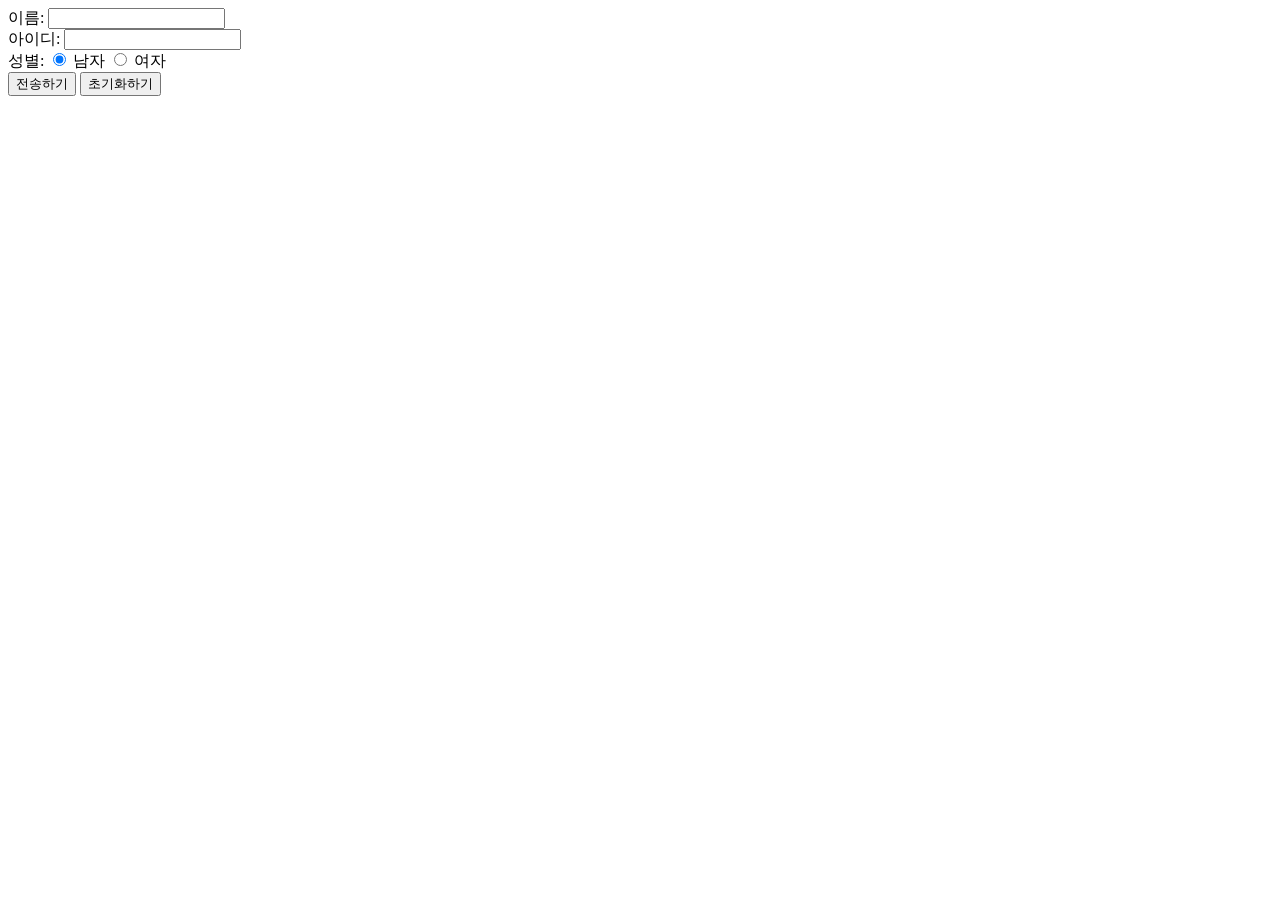
<file: day03/inputTest.html>
<!DOCTYPE html>
<html lang="en">
<head>
    <meta charset="UTF-8">
    <meta name="viewport" content="width=device-width, initial-scale=1.0">
    <title>Document</title>
</head>
<body>
    <form>
        <label>이름:</label>
        <input type="text" id="myName" name="myName">
        <br/>
        <label>아이디:</label>
        <input type="text" id="myId" name="myId">
        <br/>
        <label>성별:</label>
        <input type="radio" id="man" name="gender" value="남자" checked>
        <label for="man">남자</label>
        <input type="radio" id="woman" name="gender" value="여자">
        <label for="woman">여자</label>
        <br/>
        <button type="button">전송하기</button>
        <button type="reset">초기화하기</button>
     </form>
   
</body>
</html>
</file>
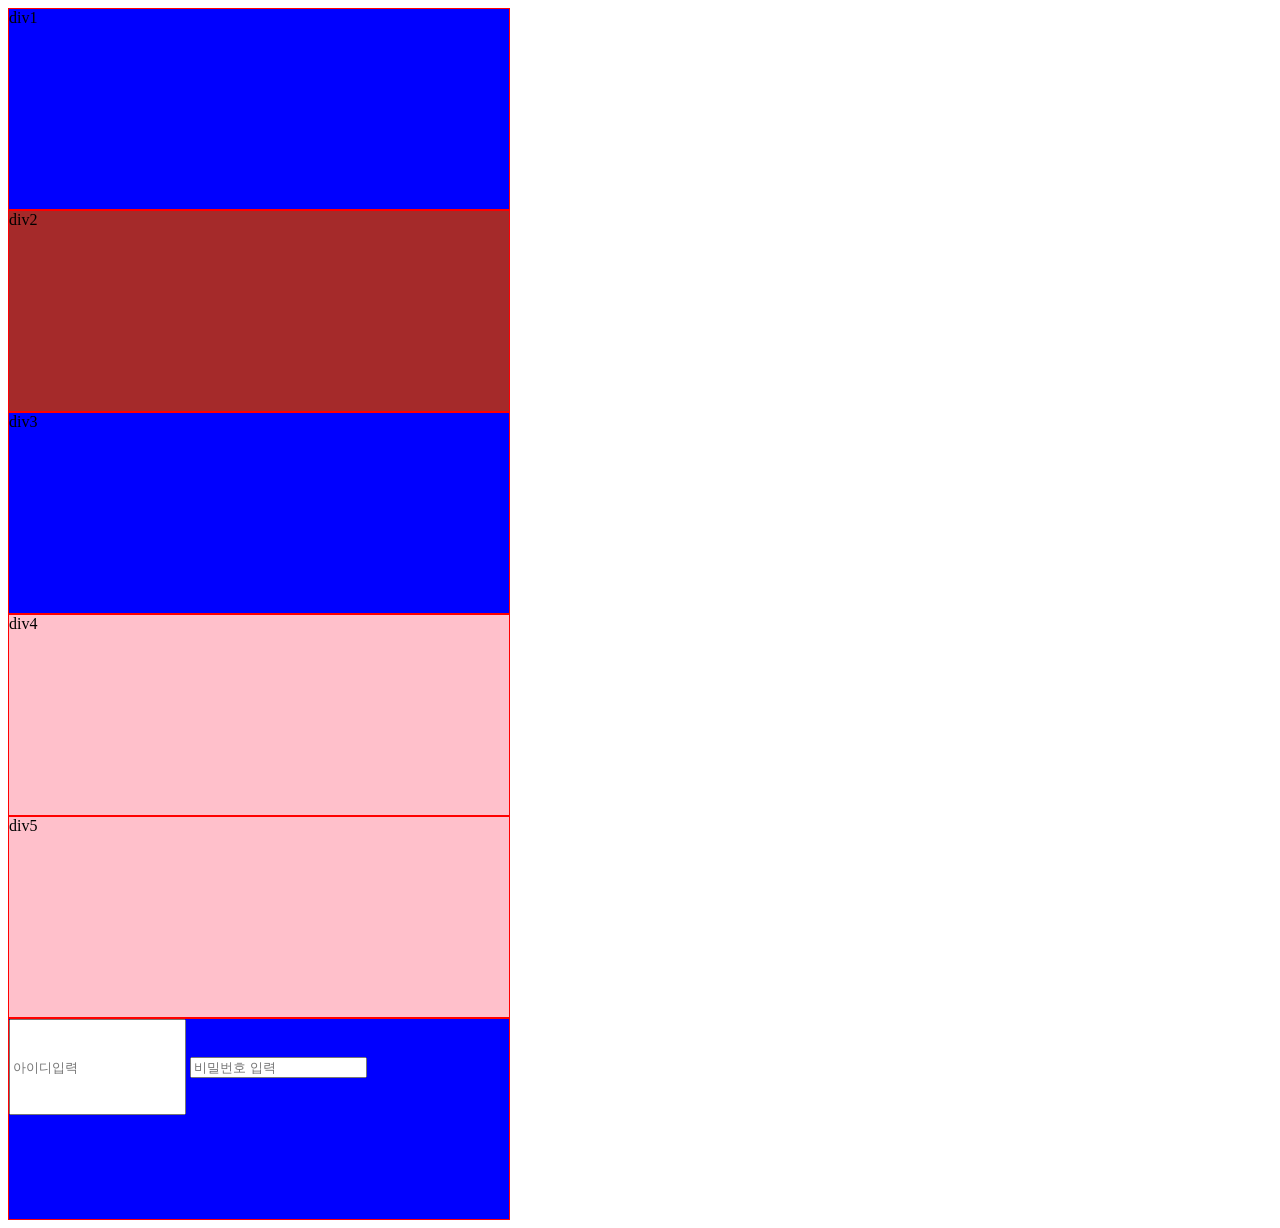
<file: day05/cssExam01.html>
<!DOCTYPE html>
<html lang="en">
<head>
    <meta charset="UTF-8">
    <meta name="viewport" content="width=device-width, initial-scale=1.0">
    <title>Document</title>
    <!--
   CSS 를 사용하는 방법은 3가지
   1. <style>...</style> 영역 부여 
   2. html tag 에 직접 적용(..실제로 안함)
   3. css 파일을 만든 뒤 링크 
-->
   <style>
       /*
         CSS는 선택자를  생성하고, 내용을 입력합니다.
         선택자에는  
            html tag   (html 태그 전체 적용)
            tag id     (id 를 가진 태그에 적용, id 앞에 #을 붙임)
            className  (class이름이 적용된 태그에 적용. 이름앞에 닷(.)을 붙임  )
            tag 속성   (속성이 부합하는 태그에 적용 )
       */

       div {
         width: 500px;
         height: 200px;
         background-color: blue;
         border : 1px solid red  /*두께 선모양 색깔*/
       }

       #div2 {
          background-color: brown;
       }

       .pink {
        background-color: pink;
       }

       /*태그[속성명='value']*/
       input[name='userId'] {
         height: 90px;
       }

   </style>
</head>


<body>
    <div>div1</div>
    <div id="div2">div2</div>
    <div>div3</div>
    <div class="pink">div4</div>
    <div class="pink">div5</div>
    <div >
        <input type="text"      name="userId"   placeholder="아이디입력">
        <input type="password"  name="password" placeholder="비밀번호 입력 ">
    </div>
</body>
</html>
</file>
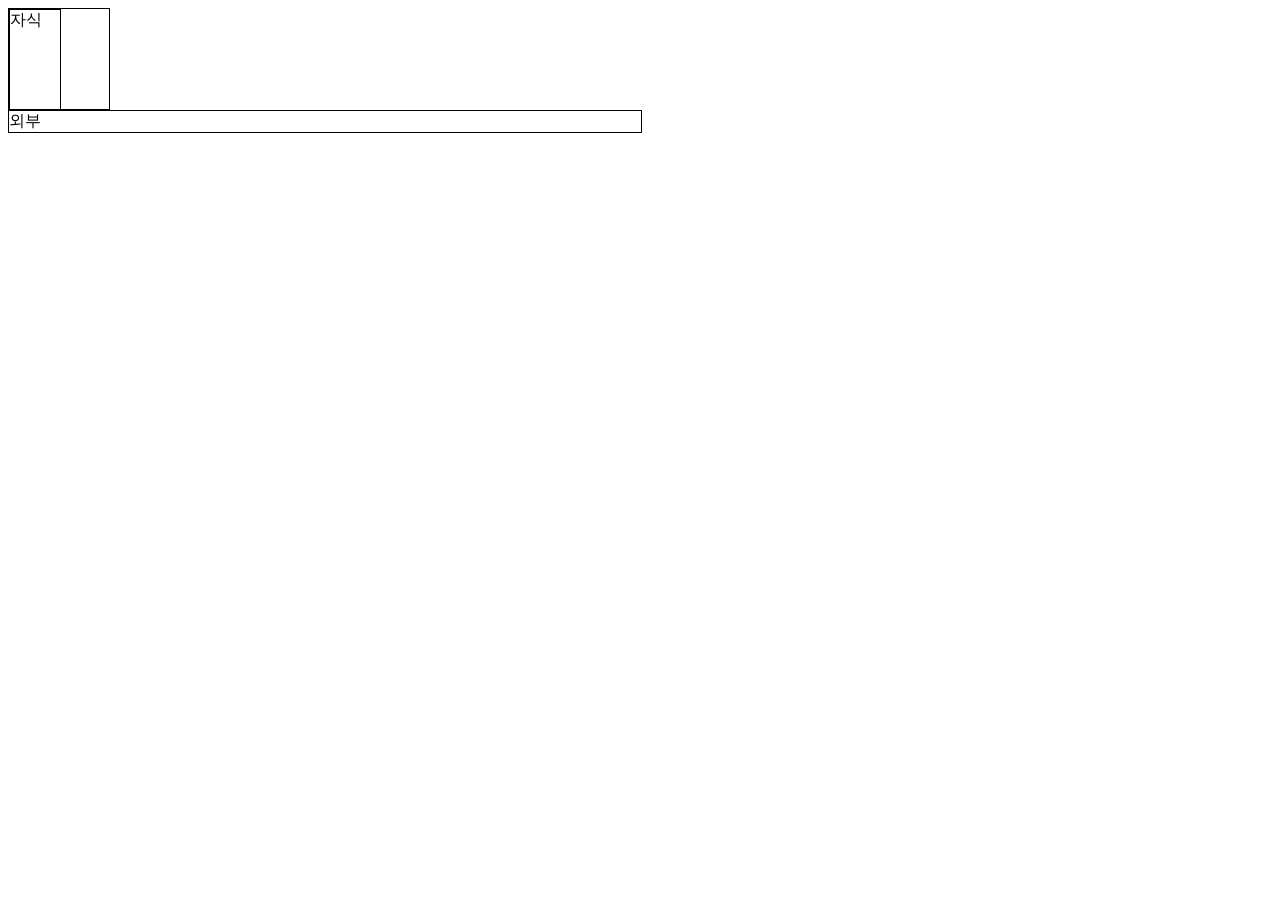
<file: day05/cssExam02.html>
<!DOCTYPE html>
<html lang="en">
<head>
    <meta charset="UTF-8">
    <meta name="viewport" content="width=device-width, initial-scale=1.0">
    <title>Document</title>
    <style>

        div {
            border: 1px solid black;
        }

        .outline{
            width: 100px;
            height: 100px;
        }
        .child{
            width: 50%;
            height: 100%;
        }
    </style>
</head>
<body>
    <div class="outline">
        <!-- 부모 div 의 width, height 대비 % 적용  -->
        <div class="child">자식</div>
    </div>
    <!-- height 영역이 이미 100% 라서 커지지 않는다. -->
    <div class="child">외부</div>

</body>
</html>
</file>
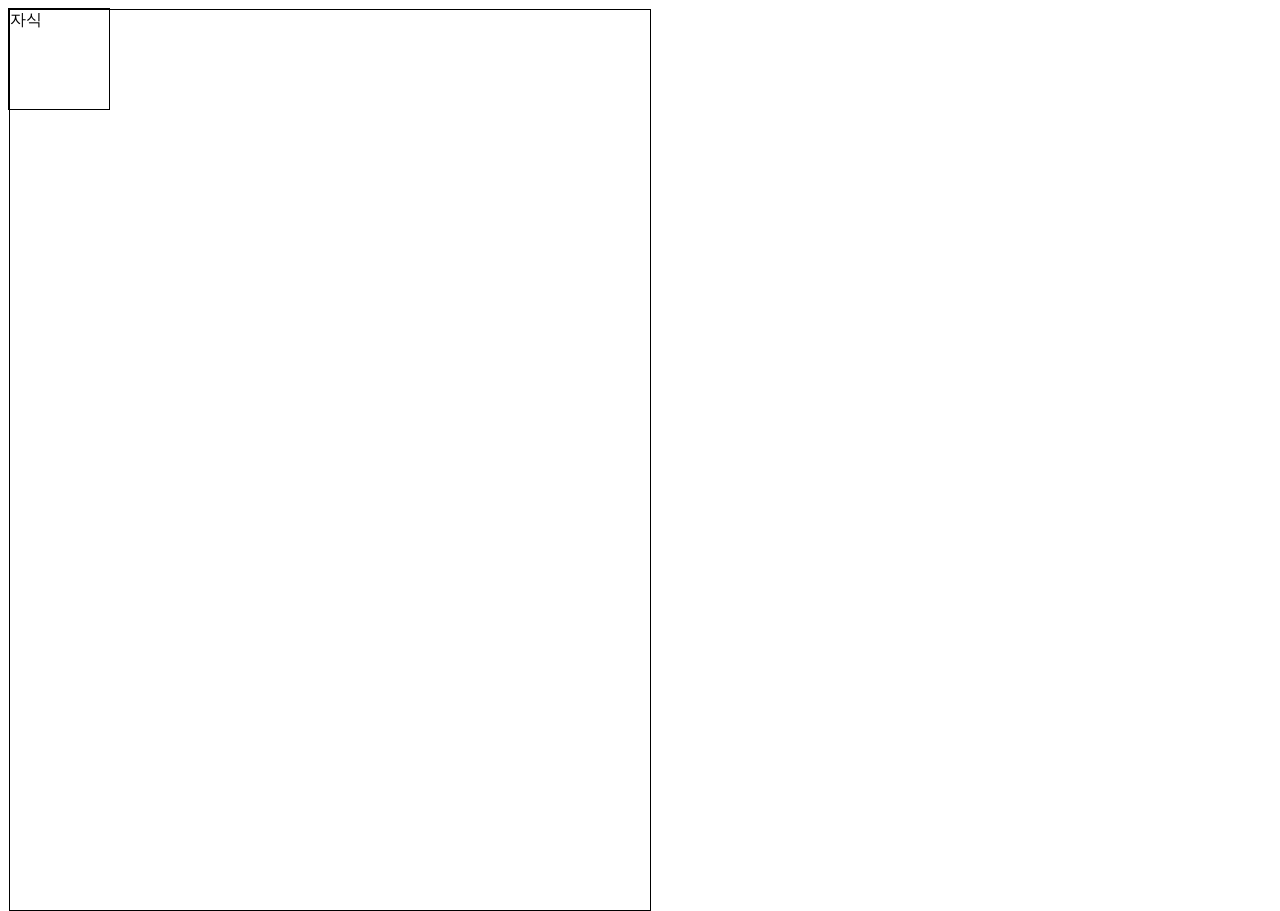
<file: day05/cssExam03.html>
<!DOCTYPE html>
<html lang="en">
<head>
    <meta charset="UTF-8">
    <meta name="viewport" content="width=device-width, initial-scale=1.0">
    <title>Document</title>
    <style>
         div {
            border: 1px solid black;
        }

        .outline{
            width: 100px;
            height: 100px;
        }

        .child{
            /*vw, vh 기준은  document(브라우저 화면) */
            width: 50vw;
            height: 100vh;
        }

    </style>
</head>
<body>
    <div class="outline">
        <div class="child">자식</div>
    </div>
</body>
</html>
</file>
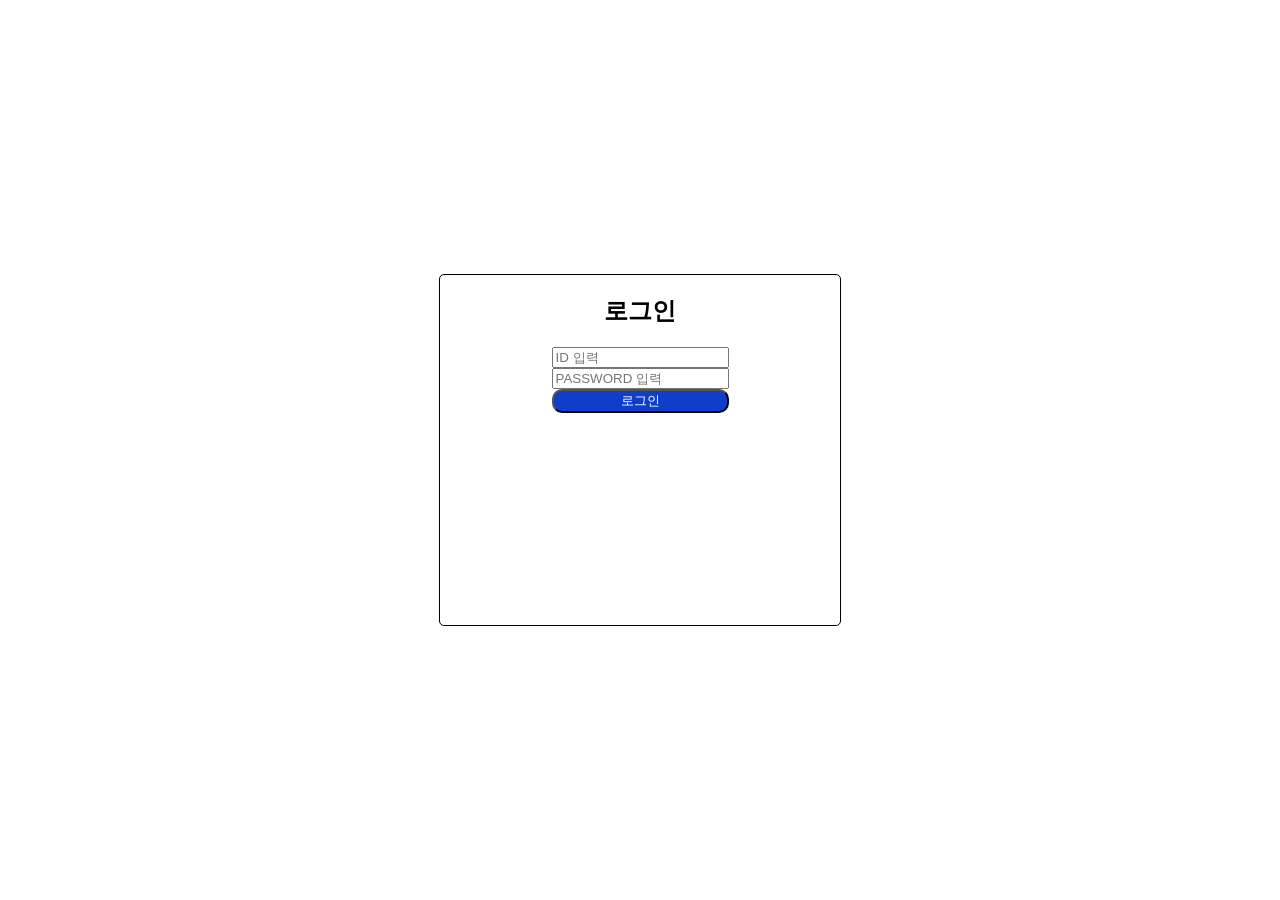
<file: day05/loginForm.html>
<!DOCTYPE html>
<html lang="en">
<head>
    <meta charset="UTF-8">
    <meta name="viewport" content="width=device-width, initial-scale=1.0">
    <title>Document</title>
    <style>

        body{
            padding: 0;
            margin: 0;
        }
         .caontainer{
            display: flex;
            flex-direction: row;
            justify-content: center;
            align-items: center;
            height: 100vh;
         }

         .login-form{
            width: 400px;
            height: 350px;
            border: 1px solid black;
            border-radius: 5px;
         }

         .form{
            display: flex;
            flex-direction: column;
            align-items: center;
         }

         .title{
            text-align: center;
         }

         .loginBtn{
            width: 100%;
            background-color: #0f3eca;
            border-radius: 10px;
            color: white;
         }
    </style>
</head>
<body>
    <div class="caontainer">
        <div class="login-form">
            <div class="form">
                <form>
                   <span class="title"><h2>로그인</h2></span>
                   <div>
                      <input type="text"  id="userId" placeholder="ID 입력 ">
                   </div>
                   <div>
                      <input type="password"  id="passwd"  placeholder="PASSWORD 입력 ">
                   </div>
                   <div>
                    <button type="button"  class="loginBtn" onclick="login();">로그인</button>
                   </div>
                </form>
            </div>
        </div>
    </div>
    <script>

        function login() {
            // html 값을 -> 자바스크립트로 가져올 수 있음
            // 자바스크립트의 결과 값 -> html 영역에 적용 가능 
            //html 영역을  자바스크립트에서는 docuemnt 라는 객체를 사용 
            const userId = document.getElementById('userId');
            const passwd = document.getElementById('passwd');

            if(userId.value.trim().length === 0) {
                alert('아이디를 입력하십시오.');
                //함수끝내기
                return;
            }

             if(passwd.value.trim().length === 0) {
                alert('패스워드를 입력하십시오.');
                //함수끝내기
                return;
            }

            alert('로그인 되었습니다.');

        }

    </script>
</body>
</html>
</file>
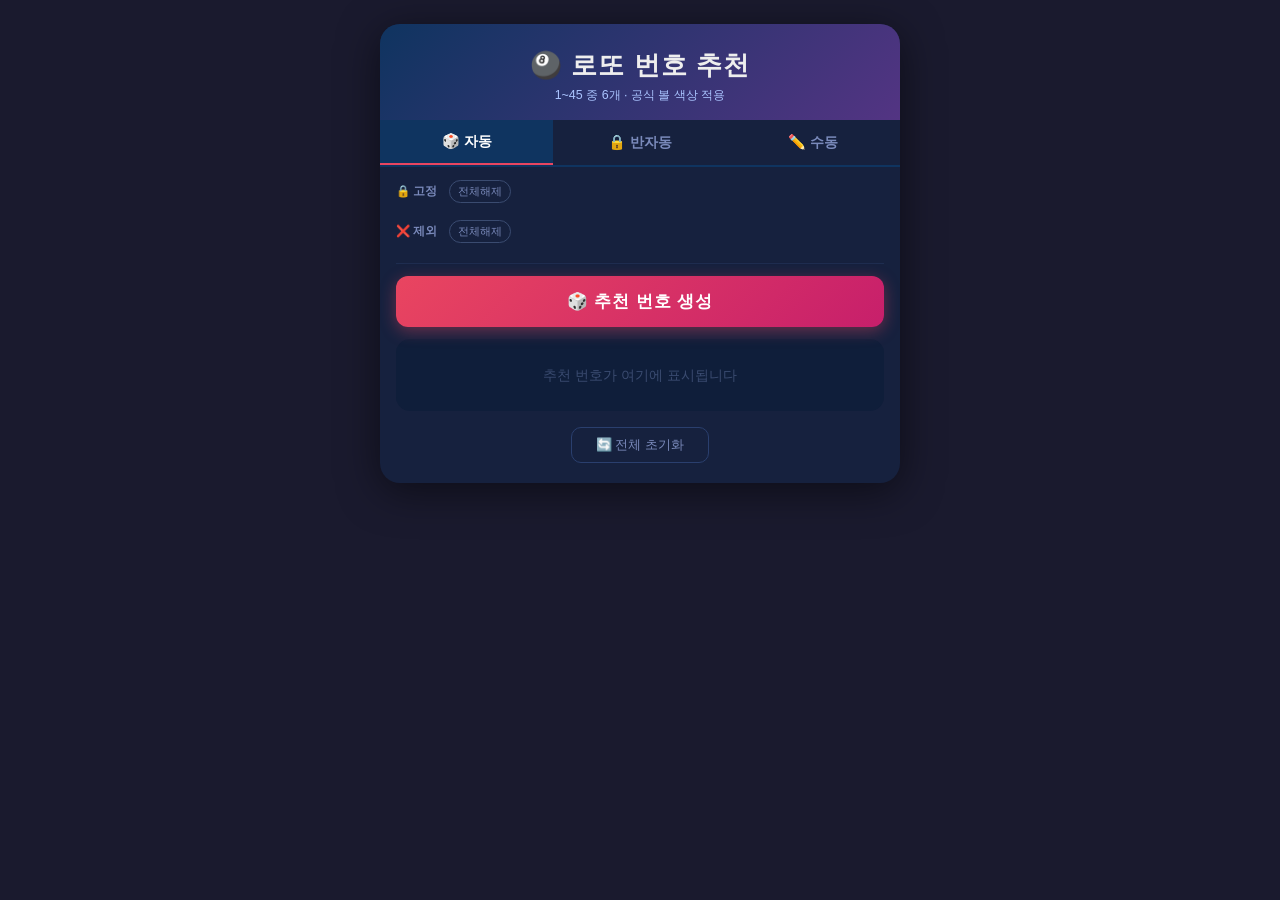
<file: day09/lottery.html>
<!DOCTYPE html>
<html lang="ko">
<head>
  <meta charset="UTF-8" />
  <meta name="viewport" content="width=device-width, initial-scale=1.0" />
  <title>🎱 로또 번호 추천</title>
  <style>
    *, *::before, *::after { box-sizing: border-box; margin: 0; padding: 0; }

    body {
      font-family: 'Segoe UI', sans-serif;
      background: #1a1a2e;
      color: #eee;
      min-height: 100vh;
      display: flex;
      justify-content: center;
      align-items: flex-start;
      padding: 24px 12px;
    }

    .app {
      width: 100%;
      max-width: 520px;
      background: #16213e;
      border-radius: 20px;
      box-shadow: 0 8px 40px rgba(0,0,0,0.5);
      overflow: hidden;
    }

    /* Header */
    .header {
      background: linear-gradient(135deg, #0f3460, #533483);
      padding: 24px 20px 16px;
      text-align: center;
    }
    .header h1 { font-size: 1.6rem; font-weight: 800; letter-spacing: 1px; }
    .header p { font-size: 0.78rem; color: #aac4ff; margin-top: 4px; }

    /* Mode Tabs */
    .tabs {
      display: flex;
      border-bottom: 2px solid #0f3460;
    }
    .tab-btn {
      flex: 1;
      padding: 12px 0;
      background: none;
      border: none;
      color: #7a8abb;
      font-size: 0.9rem;
      font-weight: 600;
      cursor: pointer;
      transition: all 0.2s;
    }
    .tab-btn.active {
      color: #fff;
      background: #0f3460;
      border-bottom: 2px solid #e94560;
    }
    .tab-btn:hover:not(.active) { background: #1e2d50; color: #ccd; }

    /* Number Grid */
    .grid-section { padding: 16px 16px 8px; }
    .grid-label {
      font-size: 0.78rem;
      color: #7a8abb;
      margin-bottom: 8px;
      font-weight: 600;
      text-transform: uppercase;
      letter-spacing: 0.5px;
    }
    .number-grid {
      display: grid;
      grid-template-columns: repeat(9, 1fr);
      gap: 6px;
    }
    .num-cell {
      aspect-ratio: 1;
      border-radius: 50%;
      display: flex;
      align-items: center;
      justify-content: center;
      font-size: 0.75rem;
      font-weight: 700;
      cursor: pointer;
      border: 2px solid transparent;
      transition: all 0.15s;
      user-select: none;
      background: #1e2d50;
      color: #ccd;
    }
    .num-cell:hover { transform: scale(1.1); }

    /* Ball colors by range */
    .num-cell.default { background: #1e2d50; color: #ccd; border-color: #2a3f6e; }
    .num-cell.pinned  { border-color: transparent; color: #000; font-weight: 800; }
    .num-cell.excluded {
      background: #2a2a2a !important;
      color: #555 !important;
      border-color: #333 !important;
      text-decoration: line-through;
      opacity: 0.5;
    }

    /* pin ring */
    .num-cell.pinned::after {
      content: '';
      position: absolute;
      inset: -4px;
      border-radius: 50%;
      border: 2px solid #fff;
      pointer-events: none;
    }
    .num-cell { position: relative; }

    /* Tag lists */
    .tag-section { padding: 8px 16px; }
    .tag-row {
      display: flex;
      align-items: center;
      flex-wrap: wrap;
      gap: 6px;
      margin-bottom: 8px;
      min-height: 32px;
    }
    .tag-row-label {
      font-size: 0.72rem;
      color: #7a8abb;
      font-weight: 700;
      min-width: 36px;
    }
    .tag {
      display: inline-flex;
      align-items: center;
      gap: 4px;
      padding: 3px 8px;
      border-radius: 20px;
      font-size: 0.75rem;
      font-weight: 700;
      color: #000;
    }
    .tag-pin { background: #ffd600; }
    .tag-exc { background: #888; color: #fff; }
    .tag button {
      background: none;
      border: none;
      cursor: pointer;
      font-size: 0.7rem;
      line-height: 1;
      color: inherit;
      opacity: 0.7;
    }
    .tag button:hover { opacity: 1; }
    .clear-btn {
      font-size: 0.7rem;
      padding: 3px 8px;
      border: 1px solid #3a4b70;
      border-radius: 12px;
      background: none;
      color: #7a8abb;
      cursor: pointer;
    }
    .clear-btn:hover { background: #1e2d50; color: #ccd; }

    /* Generate Button */
    .gen-section { padding: 12px 16px; }
    .gen-btn {
      width: 100%;
      padding: 14px;
      border: none;
      border-radius: 12px;
      background: linear-gradient(135deg, #e94560, #c71f6b);
      color: #fff;
      font-size: 1.05rem;
      font-weight: 800;
      cursor: pointer;
      letter-spacing: 1px;
      transition: transform 0.15s, box-shadow 0.15s;
      box-shadow: 0 4px 16px rgba(233,69,96,0.4);
    }
    .gen-btn:hover { transform: translateY(-2px); box-shadow: 0 6px 20px rgba(233,69,96,0.6); }
    .gen-btn:active { transform: translateY(0); }

    /* Result */
    .result-section { padding: 0 16px 12px; }
    .result-box {
      background: #0f1e3a;
      border-radius: 14px;
      padding: 16px;
      display: flex;
      align-items: center;
      gap: 10px;
      flex-wrap: wrap;
      justify-content: space-between;
      min-height: 72px;
    }
    .result-balls { display: flex; gap: 8px; flex-wrap: wrap; }
    .ball {
      width: 44px;
      height: 44px;
      border-radius: 50%;
      display: flex;
      align-items: center;
      justify-content: center;
      font-size: 0.9rem;
      font-weight: 800;
      color: #fff;
      text-shadow: 0 1px 2px rgba(0,0,0,0.4);
      box-shadow: inset 0 -3px 6px rgba(0,0,0,0.3), 0 2px 6px rgba(0,0,0,0.3);
      animation: pop 0.3s ease;
    }
    @keyframes pop {
      0% { transform: scale(0.5); opacity: 0; }
      70% { transform: scale(1.15); }
      100% { transform: scale(1); opacity: 1; }
    }
    .copy-btn {
      padding: 8px 14px;
      border: 1px solid #3a4b70;
      border-radius: 10px;
      background: none;
      color: #aac4ff;
      font-size: 0.8rem;
      cursor: pointer;
      white-space: nowrap;
    }
    .copy-btn:hover { background: #1e2d50; }

    .result-placeholder {
      color: #3a4b70;
      font-size: 0.9rem;
      text-align: center;
      width: 100%;
    }

    /* History */
    .history-section { padding: 0 16px 16px; }
    .history-label {
      font-size: 0.72rem;
      color: #7a8abb;
      font-weight: 700;
      text-transform: uppercase;
      letter-spacing: 0.5px;
      margin-bottom: 8px;
    }
    .history-list { display: flex; flex-direction: column; gap: 6px; }
    .history-item {
      background: #0f1e3a;
      border-radius: 10px;
      padding: 8px 12px;
      display: flex;
      align-items: center;
      gap: 6px;
      justify-content: space-between;
    }
    .history-idx {
      font-size: 0.68rem;
      color: #3a4b70;
      min-width: 16px;
    }
    .history-balls { display: flex; gap: 5px; }
    .history-ball {
      width: 28px;
      height: 28px;
      border-radius: 50%;
      display: flex;
      align-items: center;
      justify-content: center;
      font-size: 0.65rem;
      font-weight: 800;
      color: #fff;
      text-shadow: 0 1px 1px rgba(0,0,0,0.4);
    }
    .history-mode {
      font-size: 0.65rem;
      color: #3a4b70;
    }

    /* Reset */
    .reset-section { padding: 4px 16px 20px; text-align: center; }
    .reset-btn {
      background: none;
      border: 1px solid #2a3f6e;
      color: #7a8abb;
      padding: 8px 24px;
      border-radius: 10px;
      cursor: pointer;
      font-size: 0.82rem;
    }
    .reset-btn:hover { background: #1e2d50; color: #ccd; }

    /* Toast */
    .toast {
      position: fixed;
      bottom: 32px;
      left: 50%;
      transform: translateX(-50%) translateY(60px);
      background: #e94560;
      color: #fff;
      padding: 10px 20px;
      border-radius: 24px;
      font-size: 0.85rem;
      font-weight: 600;
      box-shadow: 0 4px 20px rgba(0,0,0,0.4);
      transition: transform 0.3s, opacity 0.3s;
      opacity: 0;
      pointer-events: none;
      z-index: 999;
      white-space: nowrap;
    }
    .toast.show { transform: translateX(-50%) translateY(0); opacity: 1; }

    /* Manual mode hint */
    .manual-hint {
      font-size: 0.72rem;
      color: #7a8abb;
      text-align: center;
      padding: 4px 0 8px;
    }

    /* Divider */
    .divider { height: 1px; background: #1e2d50; margin: 0 16px; }

    @media (max-width: 375px) {
      .number-grid { gap: 4px; }
      .num-cell { font-size: 0.65rem; }
      .ball { width: 38px; height: 38px; font-size: 0.8rem; }
    }
  </style>
</head>
<body>

<div class="app">
  <div class="header">
    <h1>🎱 로또 번호 추천</h1>
    <p>1~45 중 6개 · 공식 볼 색상 적용</p>
  </div>

  <!-- Mode Tabs -->
  <div class="tabs">
    <button class="tab-btn active" data-mode="auto">🎲 자동</button>
    <button class="tab-btn" data-mode="semi">🔒 반자동</button>
    <button class="tab-btn" data-mode="manual">✏️ 수동</button>
  </div>

  <!-- Number Grid -->
  <div class="grid-section" id="grid-section" style="display:none;">
    <div class="grid-label" id="grid-label">번호판 — 클릭: 기본 → 고정 → 제외</div>
    <div class="number-grid" id="number-grid"></div>
    <div class="manual-hint" id="manual-hint" style="display:none;">6개를 직접 선택하세요 (<span id="manual-count">0</span>/6)</div>
  </div>

  <div class="divider" id="grid-divider" style="display:none;"></div>

  <!-- Tags -->
  <div class="tag-section">
    <div class="tag-row">
      <span class="tag-row-label">🔒 고정</span>
      <span id="pinned-tags"></span>
      <button class="clear-btn" id="clear-pinned">전체해제</button>
    </div>
    <div class="tag-row">
      <span class="tag-row-label">❌ 제외</span>
      <span id="excluded-tags"></span>
      <button class="clear-btn" id="clear-excluded">전체해제</button>
    </div>
  </div>

  <div class="divider"></div>

  <!-- Generate -->
  <div class="gen-section">
    <button class="gen-btn" id="gen-btn">🎲 추천 번호 생성</button>
  </div>

  <!-- Result -->
  <div class="result-section">
    <div class="result-box" id="result-box">
      <span class="result-placeholder">추천 번호가 여기에 표시됩니다</span>
    </div>
  </div>

  <!-- History -->
  <div class="history-section" id="history-section" style="display:none;">
    <div class="history-label">최근 추천 이력</div>
    <div class="history-list" id="history-list"></div>
  </div>

  <!-- Reset -->
  <div class="reset-section">
    <button class="reset-btn" id="reset-btn">🔄 전체 초기화</button>
  </div>
</div>

<!-- Toast -->
<div class="toast" id="toast"></div>

<script>
  // ── State ──────────────────────────────────────────────
  const state = {
    mode: 'auto',
    cellState: new Array(46).fill('default'), // 1-indexed, index 0 unused
    history: []
  };

  // ── Ball color helper ──────────────────────────────────
  function ballColor(n) {
    if (n <= 9)  return '#FBC400';
    if (n <= 19) return '#069CE7';
    if (n <= 29) return '#FF7272';
    if (n <= 39) return '#AAAAAA';
    return '#B0D840';
  }

  // ── Build Grid ─────────────────────────────────────────
  const grid = document.getElementById('number-grid');

  for (let n = 1; n <= 45; n++) {
    const cell = document.createElement('div');
    cell.className = 'num-cell default';
    cell.textContent = n;
    cell.dataset.n = n;
    cell.addEventListener('click', () => onCellClick(n));
    grid.appendChild(cell);
  }

  function getCells() {
    return [...grid.querySelectorAll('.num-cell')];
  }

  function getCell(n) {
    return grid.querySelector(`.num-cell[data-n="${n}"]`);
  }

  // ── Cell click handler ─────────────────────────────────
  function onCellClick(n) {
    const mode = state.mode;

    if (mode === 'manual') {
      const cur = state.cellState[n];
      // In manual mode: only toggle 'selected' (reuse pinned slot visually)
      if (cur === 'manual') {
        state.cellState[n] = 'default';
      } else if (cur === 'default') {
        const selectedCount = state.cellState.filter(s => s === 'manual').length;
        if (selectedCount >= 6) { showToast('최대 6개까지 선택 가능합니다'); return; }
        state.cellState[n] = 'manual';
      }
      // excluded cells can't be selected in manual mode
      renderGrid();
      renderTags();
      updateManualCount();
      return;
    }

    // auto / semi mode: cycle default → pinned → excluded → default
    const cur = state.cellState[n];
    if (cur === 'default') {
      const pinnedCount = state.cellState.filter(s => s === 'pinned').length;
      if (pinnedCount >= 6) {
        showToast('고정 번호는 최대 6개까지 설정할 수 있습니다');
        // skip to excluded instead
        state.cellState[n] = 'excluded';
      } else {
        state.cellState[n] = 'pinned';
      }
    } else if (cur === 'pinned') {
      state.cellState[n] = 'excluded';
    } else if (cur === 'excluded') {
      state.cellState[n] = 'default';
    }

    renderGrid();
    renderTags();
  }

  // ── Render Grid ────────────────────────────────────────
  function renderGrid() {
    for (let n = 1; n <= 45; n++) {
      const cell = getCell(n);
      const s = state.cellState[n];
      cell.className = 'num-cell';

      if (s === 'excluded') {
        cell.classList.add('excluded');
      } else if (s === 'pinned') {
        cell.classList.add('pinned');
        cell.style.background = ballColor(n);
        cell.style.color = '#000';
      } else if (s === 'manual') {
        cell.classList.add('pinned');
        cell.style.background = ballColor(n);
        cell.style.color = '#000';
      } else {
        cell.classList.add('default');
        cell.style.background = '';
        cell.style.color = '';
      }
    }
  }

  // ── Render Tags ────────────────────────────────────────
  function renderTags() {
    const pinnedNums = [];
    const excludedNums = [];
    for (let n = 1; n <= 45; n++) {
      if (state.cellState[n] === 'pinned') pinnedNums.push(n);
      if (state.cellState[n] === 'excluded') excludedNums.push(n);
    }

    const pt = document.getElementById('pinned-tags');
    pt.innerHTML = pinnedNums.map(n =>
      `<span class="tag tag-pin">${n}<button onclick="removePin(${n})">✕</button></span>`
    ).join('');

    const et = document.getElementById('excluded-tags');
    et.innerHTML = excludedNums.map(n =>
      `<span class="tag tag-exc">${n}<button onclick="removeExc(${n})">✕</button></span>`
    ).join('');
  }

  function removePin(n) {
    state.cellState[n] = 'default';
    renderGrid(); renderTags();
  }

  function removeExc(n) {
    state.cellState[n] = 'default';
    renderGrid(); renderTags();
  }

  document.getElementById('clear-pinned').addEventListener('click', () => {
    for (let n = 1; n <= 45; n++) if (state.cellState[n] === 'pinned') state.cellState[n] = 'default';
    renderGrid(); renderTags();
  });

  document.getElementById('clear-excluded').addEventListener('click', () => {
    for (let n = 1; n <= 45; n++) if (state.cellState[n] === 'excluded') state.cellState[n] = 'default';
    renderGrid(); renderTags();
  });

  // ── Mode Tabs ──────────────────────────────────────────
  document.querySelectorAll('.tab-btn').forEach(btn => {
    btn.addEventListener('click', () => {
      document.querySelectorAll('.tab-btn').forEach(b => b.classList.remove('active'));
      btn.classList.add('active');
      const newMode = btn.dataset.mode;

      // clear manual selections when leaving manual mode
      if (state.mode === 'manual') {
        for (let n = 1; n <= 45; n++) if (state.cellState[n] === 'manual') state.cellState[n] = 'default';
      }

      state.mode = newMode;

      const hint = document.getElementById('manual-hint');
      const label = document.getElementById('grid-label');
      const gridSection = document.getElementById('grid-section');
      const gridDivider = document.getElementById('grid-divider');

      if (newMode === 'auto') {
        gridSection.style.display = 'none';
        gridDivider.style.display = 'none';
        hint.style.display = 'none';
      } else if (newMode === 'manual') {
        gridSection.style.display = 'block';
        gridDivider.style.display = 'block';
        hint.style.display = 'block';
        label.textContent = '번호판 — 6개를 직접 선택하세요';
        updateManualCount();
      } else {
        gridSection.style.display = 'block';
        gridDivider.style.display = 'block';
        hint.style.display = 'none';
        label.textContent = '번호판 — 고정 번호를 선택하세요';
      }

      renderGrid(); renderTags();
    });
  });

  function updateManualCount() {
    const cnt = state.cellState.filter(s => s === 'manual').length;
    document.getElementById('manual-count').textContent = cnt;
  }

  // ── Fisher-Yates shuffle ───────────────────────────────
  function shuffle(arr) {
    const a = [...arr];
    for (let i = a.length - 1; i > 0; i--) {
      const j = Math.floor(Math.random() * (i + 1));
      [a[i], a[j]] = [a[j], a[i]];
    }
    return a;
  }

  // ── Generate ───────────────────────────────────────────
  function generate() {
    const pinned = new Set();
    const excluded = new Set();
    for (let n = 1; n <= 45; n++) {
      if (state.cellState[n] === 'pinned') pinned.add(n);
      if (state.cellState[n] === 'excluded') excluded.add(n);
    }

    if (excluded.size >= 40) {
      showToast('최소 6개 번호가 필요합니다. 제외 번호를 줄여주세요'); return null;
    }

    const pool = Array.from({length: 45}, (_, i) => i + 1)
      .filter(n => !excluded.has(n) && !pinned.has(n));
    const need = 6 - pinned.size;

    if (pool.length < need) {
      showToast('가능한 번호가 부족합니다. 제외 번호를 줄여주세요'); return null;
    }

    const picked = shuffle(pool).slice(0, need);
    return [...pinned, ...picked].sort((a, b) => a - b);
  }

  // ── Generate button ────────────────────────────────────
  document.getElementById('gen-btn').addEventListener('click', () => {
    let result;

    if (state.mode === 'manual') {
      const sel = [];
      for (let n = 1; n <= 45; n++) if (state.cellState[n] === 'manual') sel.push(n);
      if (sel.length !== 6) { showToast(`6개를 선택해주세요 (현재 ${sel.length}개)`); return; }
      result = sel.sort((a, b) => a - b);
    } else {
      result = generate();
      if (!result) return;
    }

    renderResult(result);
    addHistory(result, state.mode);
  });

  // ── Render Result ──────────────────────────────────────
  function renderResult(nums) {
    const box = document.getElementById('result-box');
    const ballsHtml = nums.map((n, i) =>
      `<div class="ball" style="background:${ballColor(n)};animation-delay:${i * 0.07}s">${n}</div>`
    ).join('');

    box.innerHTML = `
      <div class="result-balls">${ballsHtml}</div>
      <button class="copy-btn" id="copy-btn">📋 복사</button>
    `;

    document.getElementById('copy-btn').addEventListener('click', () => {
      navigator.clipboard.writeText(nums.join(', ')).then(() => {
        showToast('클립보드에 복사되었습니다!');
      }).catch(() => {
        // fallback
        const ta = document.createElement('textarea');
        ta.value = nums.join(', ');
        document.body.appendChild(ta);
        ta.select();
        document.execCommand('copy');
        document.body.removeChild(ta);
        showToast('클립보드에 복사되었습니다!');
      });
    });
  }

  // ── History ────────────────────────────────────────────
  const modeLabel = { auto: '자동', semi: '반자동', manual: '수동' };

  function addHistory(nums, mode) {
    state.history.unshift({ nums, mode });
    if (state.history.length > 5) state.history.pop();
    renderHistory();
  }

  function renderHistory() {
    const section = document.getElementById('history-section');
    const list = document.getElementById('history-list');
    if (state.history.length === 0) { section.style.display = 'none'; return; }
    section.style.display = 'block';

    list.innerHTML = state.history.map((item, idx) => {
      const balls = item.nums.map(n =>
        `<div class="history-ball" style="background:${ballColor(n)}">${n}</div>`
      ).join('');
      return `
        <div class="history-item">
          <span class="history-idx">${idx + 1}</span>
          <div class="history-balls">${balls}</div>
          <span class="history-mode">${modeLabel[item.mode]}</span>
        </div>`;
    }).join('');
  }

  // ── Reset ──────────────────────────────────────────────
  document.getElementById('reset-btn').addEventListener('click', () => {
    state.cellState.fill('default');
    state.history = [];
    state.mode = 'auto';

    document.querySelectorAll('.tab-btn').forEach(b => b.classList.remove('active'));
    document.querySelector('.tab-btn[data-mode="auto"]').classList.add('active');
    document.getElementById('manual-hint').style.display = 'none';
    document.getElementById('grid-section').style.display = 'none';
    document.getElementById('grid-divider').style.display = 'none';
    document.getElementById('grid-label').textContent = '번호판 — 클릭: 기본 → 고정 → 제외';
    document.getElementById('result-box').innerHTML = '<span class="result-placeholder">추천 번호가 여기에 표시됩니다</span>';
    document.getElementById('history-section').style.display = 'none';

    renderGrid(); renderTags();
    showToast('초기화되었습니다');
  });

  // ── Toast ──────────────────────────────────────────────
  let toastTimer;
  function showToast(msg) {
    const t = document.getElementById('toast');
    t.textContent = msg;
    t.classList.add('show');
    clearTimeout(toastTimer);
    toastTimer = setTimeout(() => t.classList.remove('show'), 2400);
  }

  // ── Init ───────────────────────────────────────────────
  renderGrid();
  renderTags();
</script>
</body>
</html>
</file>
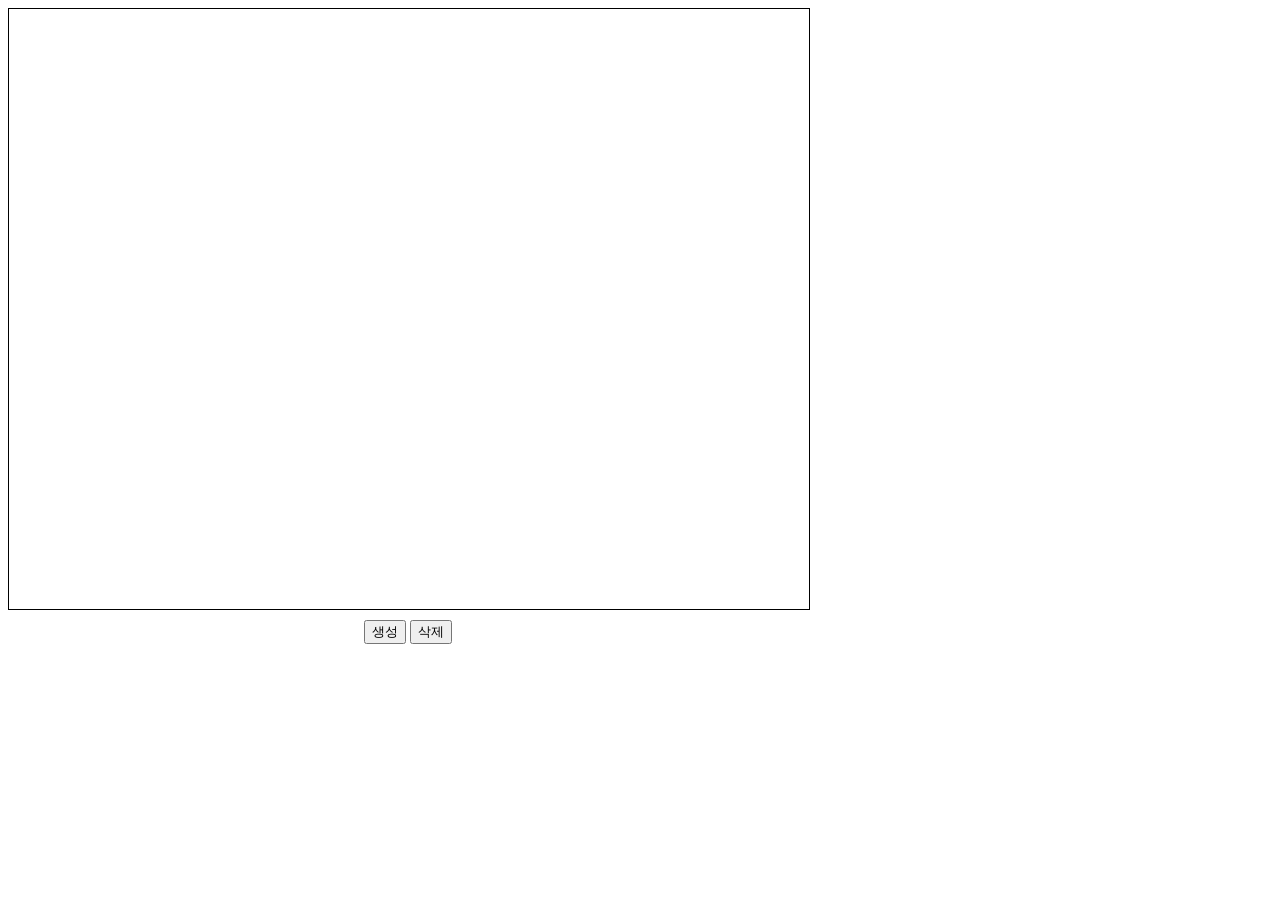
<file: day09/makeBox.html>
<!DOCTYPE html>
<html lang="en">
<head>
    <meta charset="UTF-8">
    <meta name="viewport" content="width=device-width, initial-scale=1.0">
    <title>Document</title>
    <style>
        .container {
            display: flex;
            flex-direction: row;
            flex-wrap: wrap;
            justify-content: flex-start;
            align-content: flex-start;
            width: 800px;
            height: 600px;
            border: 1px solid black;
            gap : 10px;
            overflow: auto; /*영역을 넘치면 스크롤 생김 */
        }

        .box {
            width: 100px;
            height: 100px;
            border: 1px solid black;
        }

        .buttonArea{
            text-align: center;
            margin-top: 10px;
            width: 800px;
        }
    </style>
</head>
<body>
    <div class="container"></div>
    <div class="buttonArea">
        <button type="button" onclick="makeBox();">생성</button>
        <button type="button" onclick="deleteBox();">삭제</button>
    </div>
    <script>

        const conatainer = document.querySelector('.conatainer');

    
         // 랜덤 색상 만들기 (RGB)
         const colors = () =>{
            const arrColor = [];
            
            for(let i = 0; i < 3; i++) {
                const rgb = Math.floor(Math.random() * 256);
                let hex = rgb.toString(16);

                if(hex.length === 1) {
                    hex = '0' + hex;
                }

                arrColor.push(hex);
            }
            // join(접착제) 함수를 쓰면  배열을 하나의 문자열로 접착제를 사용해서 붙임
            // [1,2,3].join('#') >> 1#2#3
            return '#'+ arrColor.join('');
         }

        
         function makeBox() {
            const box = document.createElement('div');
                box.className = 'box';
                box.style.backgroundColor = colors();
                conatainer.append(box);
         }

         function deleteBox () {
            if(conatainer.childElementCount > 0) {
                conatainer.removeChild(conatainer.lastElementChild)
            };
         }





    </script>
</body>
</html>
</file>
